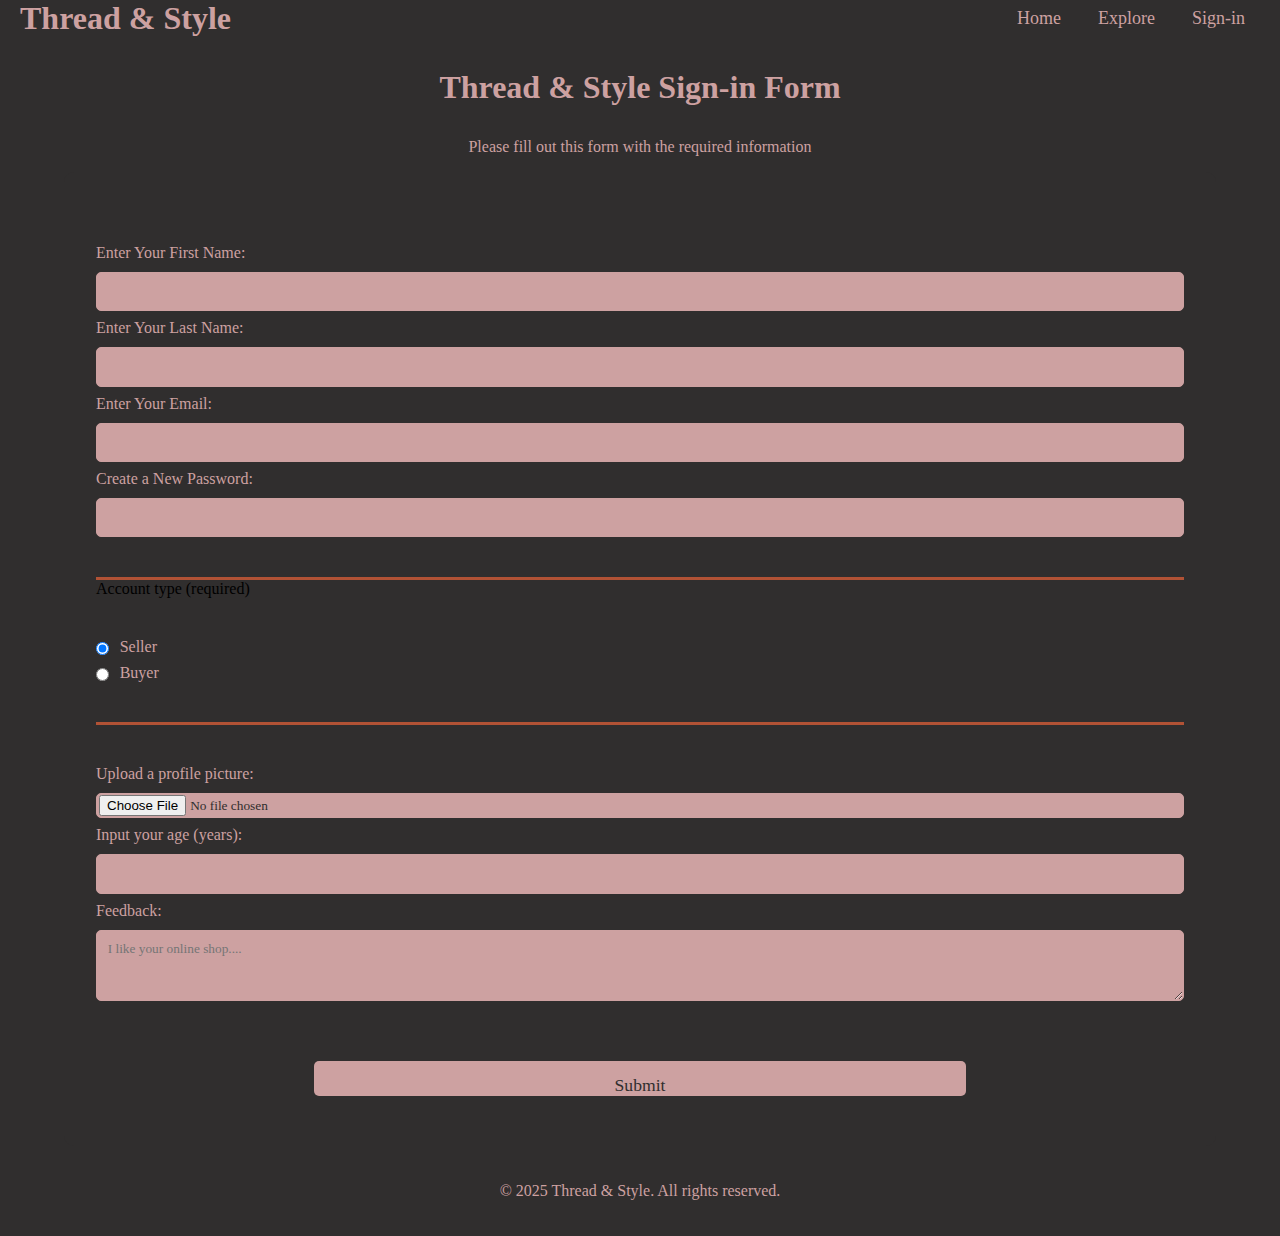
<file: Sign-in.html>
<!DOCTYPE html>
<html lang="en">
  <head>
    <meta charset="UTF-8">
    <meta name="viewport" content="width=device-width, initial-scale=1.0">
    <meta http-equiv="X-UA-Compatible" content="ie=edge">
    <title>Thread & Style</title>
    <link rel="stylesheet" href="styles.css">
  </head>
  <body class="Sign-in">
    <nav target="_self">
           <div class="menu">
            <div class="logo"> 
                <a href="#">Thread & Style</a>
            </div>
      <ul>
        <li><a href="index.html">Home</a></li>
        <li> <a href="explore.html">Explore</a></li>
        <li> <a href="Sign-in.html">Sign-in</a></li>
        </ul>
          </div>
          </nav>
    <h1>Thread & Style Sign-in Form</h1>
    <p>Please fill out this form with the required information</p>
    <form method="post" action='#'>
      <fieldset>
        <label for="first-name">Enter Your First Name: <input id="first-name" name="first-name" type="text" required /></label>
        <label for="last-name">Enter Your Last Name: <input id="last-name" name="last-name" type="text" required /></label>
        <label for="email">Enter Your Email: <input id="email" name="email" type="email" required /></label>
        <label for="new-password">Create a New Password: <input id="new-password" name="new-password" type="password" pattern="[a-z0-5]{8,}" required /></label>
      </fieldset>
      <fieldset>
        <legend>Account type (required)</legend>
        <label for="seller-account"><input id="seller-account" type="radio" name="account-type" class="inline" checked /> Seller </label>
        <label for="buyer-account"><input id="buyer-account" type="radio" name="account-type" class="inline" /> Buyer</label>
      </fieldset>
      <fieldset>
        <label for="profile-picture">Upload a profile picture: <input id="profile-picture" type="file" name="file" /></label>
        <label for="age">Input your age (years): <input id="age" type="number" name="age" min="13" max="120" /></label>
        
        </label>
        <label for="feedback">Feedback:
          <textarea id="feedback" name="feedback" rows="3" cols="30" placeholder="I like your online shop...."></textarea>
        </label>
      </fieldset>
      <input type="submit" value="Submit" />
    </form>
  <footer class="footer">
    <p>&copy; 2025 Thread & Style. All rights reserved.</p>
  </footer>
   </body>
</html>
</file>
<file: styles.css>
*{
    margin:0;
    padding:0;
    box-sizing:border-box;
    font-family: Georgia, 'Times New Roman', Times, serif;
}
nav{
    background-color:rgb(48, 46, 46);;
    width:100%; 
    padding:0 ;}
nav .menu{
background:DARK  ;
margin:auto;
display:flex;
align-items:center;
justify-content: space-between ;
padding:0 20px;
z-index:12;}
.menu .logo{
    text-decoration:none;
    color:rgb(205, 161, 161);
    font-size:32px;
    font-weight: 700;
}
.menu .logo a{
    text-decoration:none;
    color:rgb(205, 161, 161);
    font-size:32px;
    font-weight: 700;
}
.menu ul{
    display:inline-flex;
}
.menu ul li{
    list-style:none;
    margin-left:7px;
}
.menu ul li a{
text-decoration: none;
color:rgb(205, 161, 161);
font-size: 18px;
font-weight: 500;
padding:8px 15px;
border-radius:5px;
transition:all 0.3s ease;
}
.menu ul li a:hover{
    background-color:DARK  ;
    color:rgb(205, 161, 161) ;
}
.img {
  background: url('https://i.pinimg.com/1200x/29/b6/45/29b645a627971daa8407b3d344b9e9a2.jpg') no-repeat center center ;
  background-size: cover; 
  height: 100vh;
  width: 100%;
  background-position:center;
  
}
.img::before{
content:'';
position:absolute;
height:100%;
width:100%;
background:rgba(72,60,50,0.5);
z-index:-1;
}
.center{
    position:absolute;
    top:52%;
    left:50%;
    transform:translate(-50%,-50%);
    padding:0 20px;
    text-align:center;
    width:100%;

}
.center .title{
    color:rgb(205, 161, 161);
    font-size: 55px;
    font-weight: 700;
 
}
.center .sub_title{
    color:rgb(205, 161, 161);
    font-size: 32px;
    font-weight: 500;
}
.center .btns{
    margin-top:20px;
}
.center .btns button{
    height:55px;
    width:170px;
    border-radius:8px;
    border:none;
    margin:0 10px;
    border:2px solid  rgb(205, 161, 161);
    font-size: 18px;
    font-weight:500;
    padding:0 10px;
    cursor:pointer;
    outline:none;
    transition:all 0.3s ease;
}
.center .btns button a{
  text-decoration:none;
  color:rgb(205, 161, 161);
}
.center .btns button:first-child{
    color:rgb(205, 161, 161);
    background:transparent;
}
.center .btns button:first-child:hover{
    background: rgb(144, 136, 136);
    color:rgb(205, 161, 161);
}
.center .btns button:last-child{
    background:rgb(144, 136, 136);
    color:rgb(205, 161, 161);
    border:none;
}
.center .btns button:last-child:hover{
    background:  rgb(144, 136, 136);
}
.explore-page* {
  box-sizing: border-box;
  margin-top: 20px;
}

body {
  margin: 0;
  font-family: Arial, sans-serif;
  background:rgb(48, 46, 46);}

.header {
  text-align: center;
  text-transform: uppercase;
  padding: 32px;
  background-color: rgb(205, 161, 161);
  color: rgb(48, 46, 46);
  border-bottom: 4px solid DARK  ;
}

.gallery {
  display: flex;
  flex-direction: row;
  flex-wrap: wrap;
  justify-content: center;
  align-items: center;
  gap: 16px;
  max-width: 1400px;
  margin: 0 auto;
  padding: 20px 10px;
  
}
.gallery-item{position:relative;}

.gallery-item img {
  width: 100%;
  max-width: 350px;
  height: 300px;
  object-fit: cover;
  border-radius: 10px;
  border: 3px solid DARK  ;
}
.gallery-item .caption{
    font-size:14px;
    color: rgb(205, 161, 161);
    text-align: center;
    margin-top: 8px 0 0;
}

.gallery::after {
  content: "";
  width: 350px;
}
.caption {
  font-size: 14px;
  color: rgb(205, 161, 161);
  text-shadow: 1px 1px 2px #000;
  background: rgba(72, 60, 50, 0.7);
  padding:6px 10px;
  border-radius: 6px;
  display: inline-block;
    position: absolute;
    bottom: 10px;
    left: 50%;
    transform: translateX(-50%);
}
.explore-page .explore{margin-top:30px;}
.Sign-in{
 body{
  width: 100%;
  height: 100vh;
  margin: 0;
  
  font-family: Tahoma, sans-serif;
  font-size: 16px;
  display: flex;
  justify-content: center;
  align-items: center;
}

h1, p {
  margin: 1em auto;
  text-align: center;
  color:rgb(205, 161, 161);

}

form {
  width: 90%;
  margin: 0 auto;
  padding-bottom: 2em;
  background:rgb(48, 46, 46);
  border-radius: 10px;
  padding: 2rem;
}
fieldset {
  border: none;
  padding: 2rem 0;
  border-bottom: 3px solid #b15235;
}

fieldset:last-of-type {
  border-bottom: none;
}

label {
  display: block;
  margin: 0.5rem 0;
  color:rgb(205, 161, 161);
}
input,
textarea,
select {
  width: 100%;
  margin-top: 10px;
  padding: 0.8em;
  border-radius: 5px;
  border: 1px solid  rgb(205, 161, 161);
  background:rgb(205, 161, 161);
  color:rgb(48, 46, 46);;
}
form input[type="submit"] {
  background-color: rgb(205, 161, 161);
  color:rgb(48, 46, 46);;
  font-size: 1.1rem;
  border: none;
  margin-top: 1rem;
  cursor: pointer;
  transition: 0.3s;
}

form input[type="submit"]:hover {
  background-color:  rgb(144, 136, 136);
}
.inline {
  width: unset;
  margin: 0 0.5em 0 0;
  vertical-align: middle;
}

input[type="submit"] {
  display: block;
  width: 60%;
  margin: 1em auto;
  height: 2em;
  font-size: 1.1rem;
  
  border-color: white;
  min-width: 300px;
}

input[type="file"] {
  padding: 1px 2px;
}

a{color:#dfdfe2;}}
.footer {
  text-align: center;
  padding: 20px;
  background-color: DARK  ;
  color:rgb(205, 161, 161);
}
</file>
